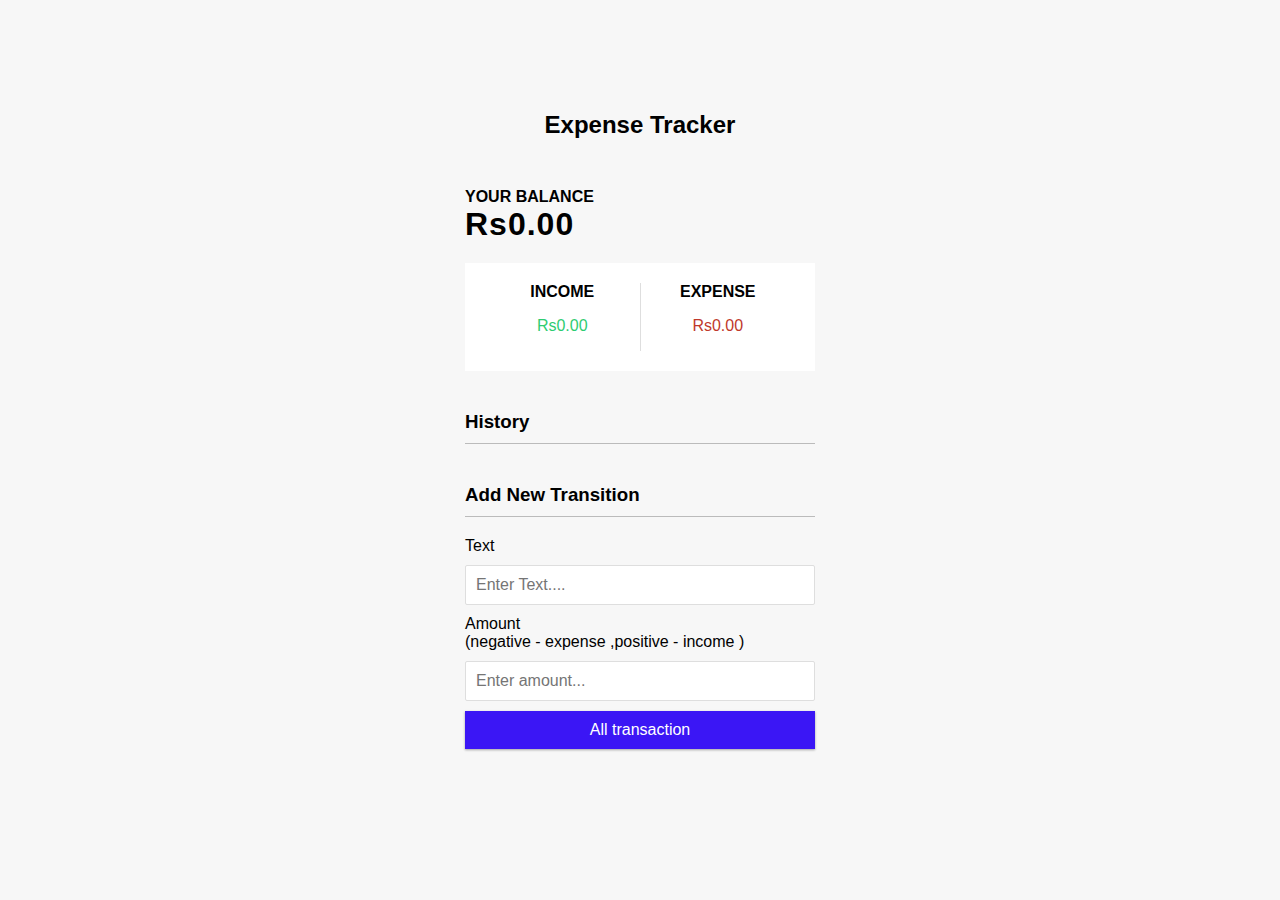
<file: Expense tracker/index.html>
<!DOCTYPE html>
<html lang="en">
  <head>
    <meta charset="UTF-8" />
    <meta
      name="viewport"
      content="width=device-width, initial-scale=1.0"/>
    <title>Expense Tracker</title>
    <link rel="stylesheet" href="style.css" />
  </head>
  <body>
    <h2>Expense Tracker</h2>
    <div class="container">
      <h4>Your Balance</h4>
      <h1 id="balance">0.00</h1>
      <div class="inc-exp-container">
        <div>
          <h4>Income</h4>
          <p id="money-plus" class="money-plus">
            +0.00
          </p>
        </div>
        <div>
          <h4>Expense</h4>
          <p id="money-minus" class="money-minus">
            -0.00
          </p>
        </div>
      </div>

      <h3>History</h3>
      <ul id="list" class="list">
    
      </ul>
      <h3>Add New Transition</h3>
      <form id="form">
          <div class="form-control">
              <label for="text">Text</label>
              <input type="text" id="text" placeholder="Enter Text...."/>
          </div>
          <div class="form-control">
              <label for="amount">Amount <br> (negative - expense ,positive - income )</label>
              <input type="number" id="amount" placeholder="Enter amount..."> 
          </div>
          <button class="btn">All transaction</button>
      </form>
    </div>
    <!-- JavaYscript Project  -->
    <script src="script.js"></script>
  </body>
</html>
</file>
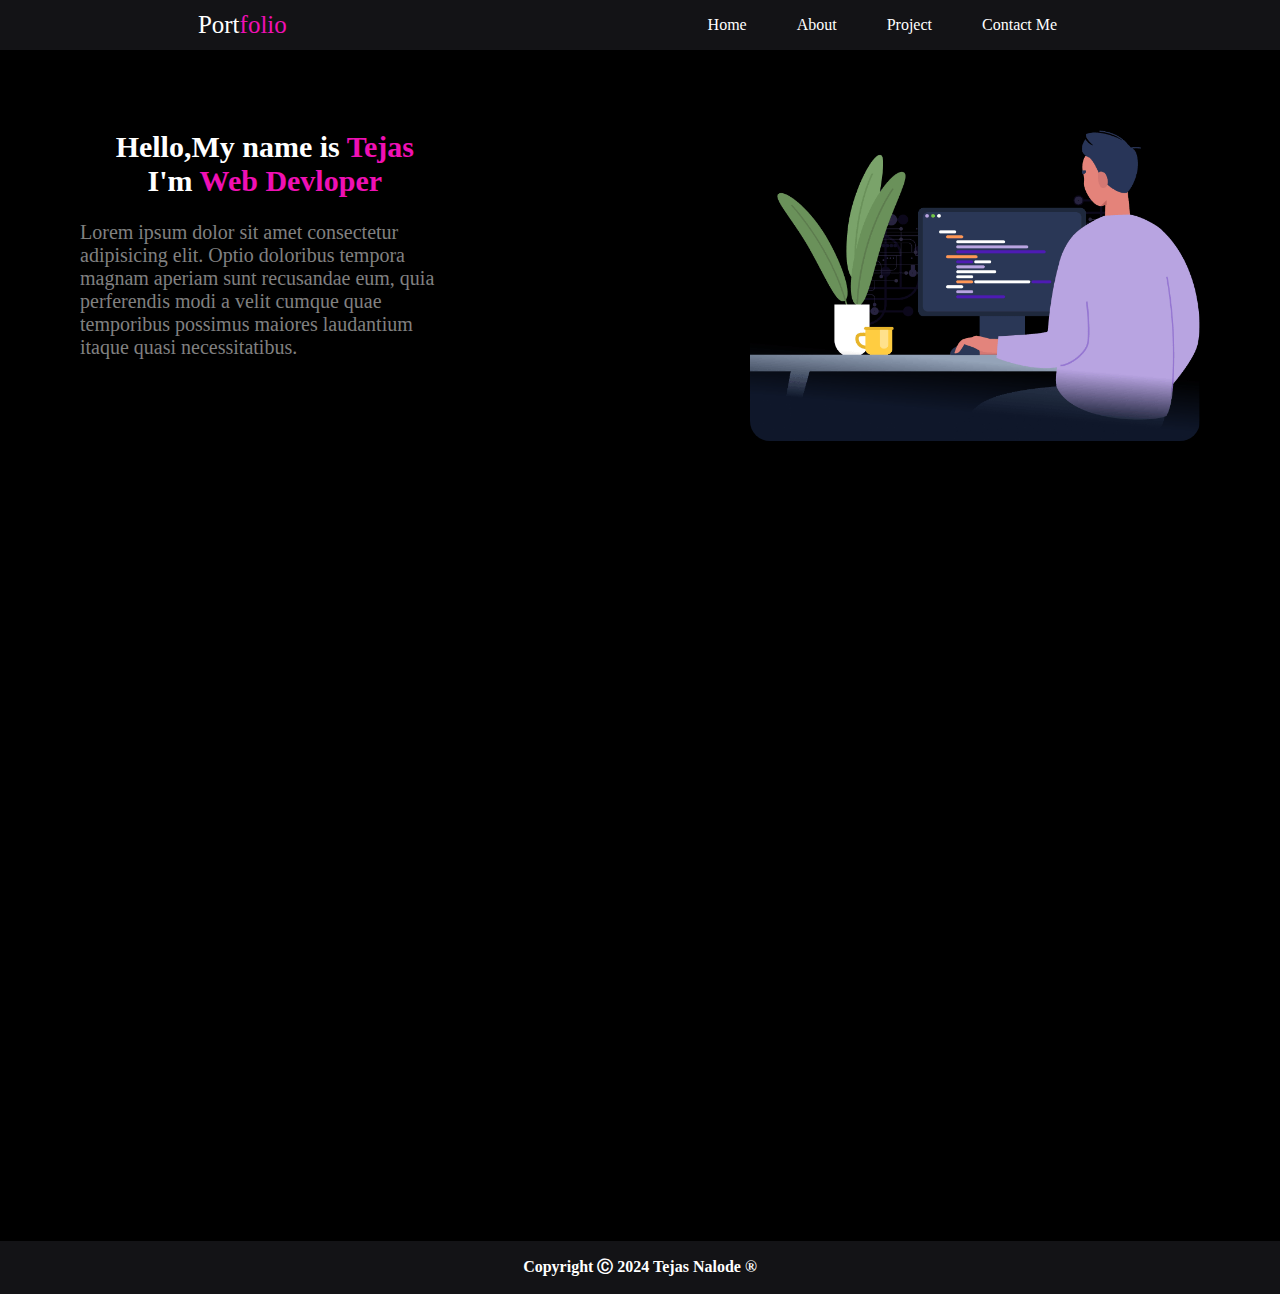
<file: Portfolio/index.html>
<!DOCTYPE html>
<html lang="en">
<head>
    <meta charset="UTF-8">
    <meta name="viewport" content="width=device-width, initial-scale=1.0">
    <title>Portfolio</title>
    <link rel="stylesheet" href="style.css"></div>
</head>
<body>
    <!--start header -->
    <header>
        <nav>
            <div class="left">Port<span>folio</span></div>
            <div class="right">
            <ul>
                <li><a href="index.html">Home</a></li>
                <li><a href="about.html">About</a></li>
                <li><a href="#">Project</a></li>
                <li><a href="contact.html">Contact Me</a></li>
            </ul>
        </nav>    
            </div>
    </header>
    <!-- end header -->
    <!--index content start -->
    <main>
        <div class="container">
            <div class="Lside"><h2>Hello,My name is <span>Tejas</span>
            <br>
            I'm <span>
                Web Devloper
            </h2></span>
            <br>
            <p>Lorem ipsum dolor sit amet consectetur adipisicing elit. Optio doloribus tempora magnam aperiam sunt recusandae eum, quia perferendis modi a velit cumque quae temporibus possimus maiores laudantium itaque quasi necessitatibus.</p>
            <!-- <button>Download CV</button> -->
        </div>
            <div class="Rside">
                <img src="image.png" alt="Devloper image">
            </div>
        </div>
    </main>
    <!-- start footer -->
    <footer>
        <h4>Copyright Ⓒ 2024 Tejas Nalode ® </h4>
    </footer>

</body>
</html>
</file>
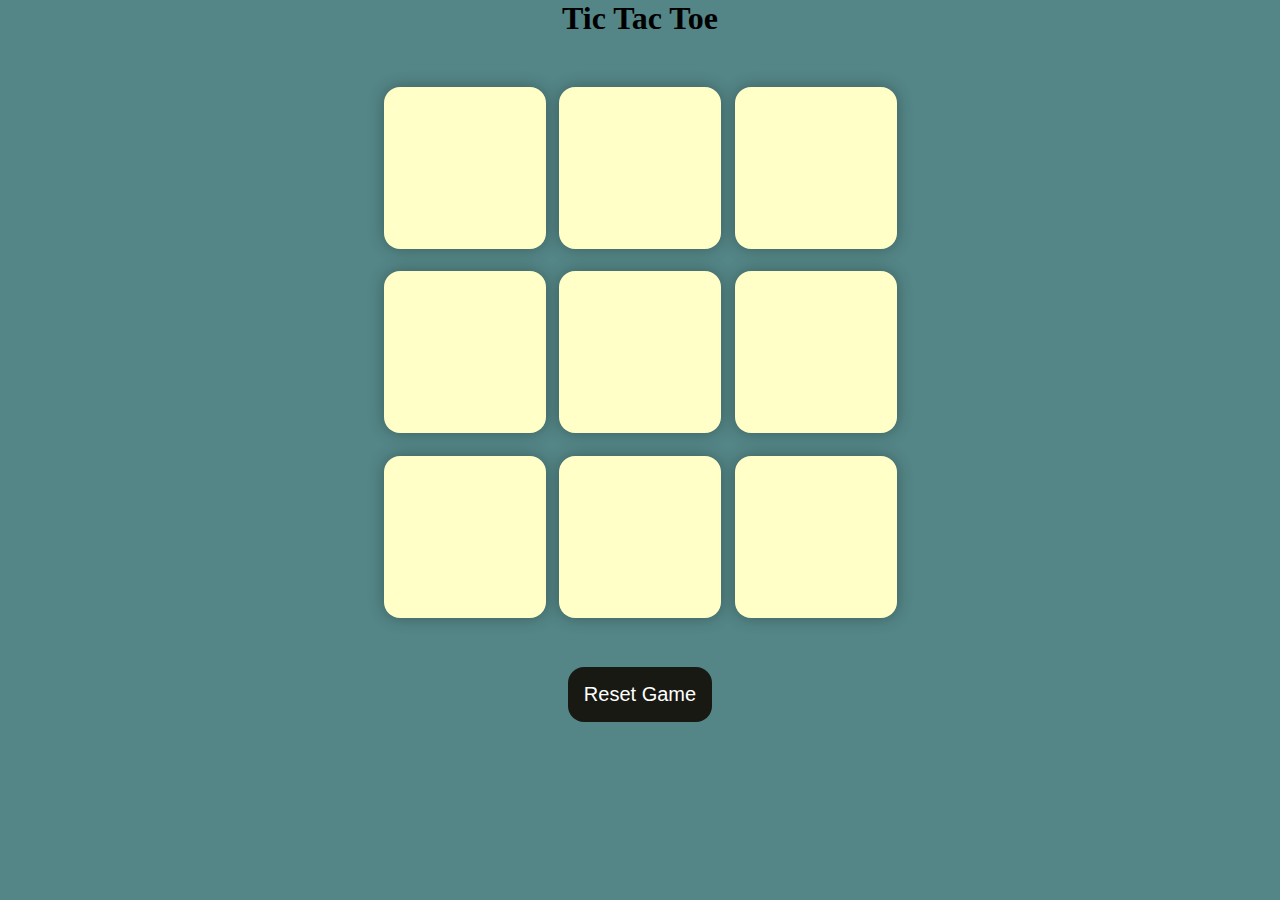
<file: Tic Tac Toe/index.html>
<!DOCTYPE html>
<html lang="en">
<head>
    <meta charset="UTF-8">
    <meta name="viewport" content="width=device-width, initial-scale=1.0">
    <title>Tic-Tac-Toe</title>
    <link rel="stylesheet" href="style.css">
</head>
<body>
    <div class="msg-container hide">
        <p id="msg">Winner</p>
        <button id="new-btn">New Game</button>
      </div>
    <main>
        <h1>Tic Tac Toe</h1>
        <div class="container">
            <div class="game">
                <button class="box"></button>
                <button class="box"></button>
                <button class="box"></button>
                <button class="box"></button>
                <button class="box"></button>
                <button class="box"></button>
                <button class="box"></button>
                <button class="box"></button>
                <button class="box"></button>
            </div>
        </div>
        <button id="reset">Reset Game</button>
    </main>
    <script src="game.js"></script>
</body>
</html>
</file>
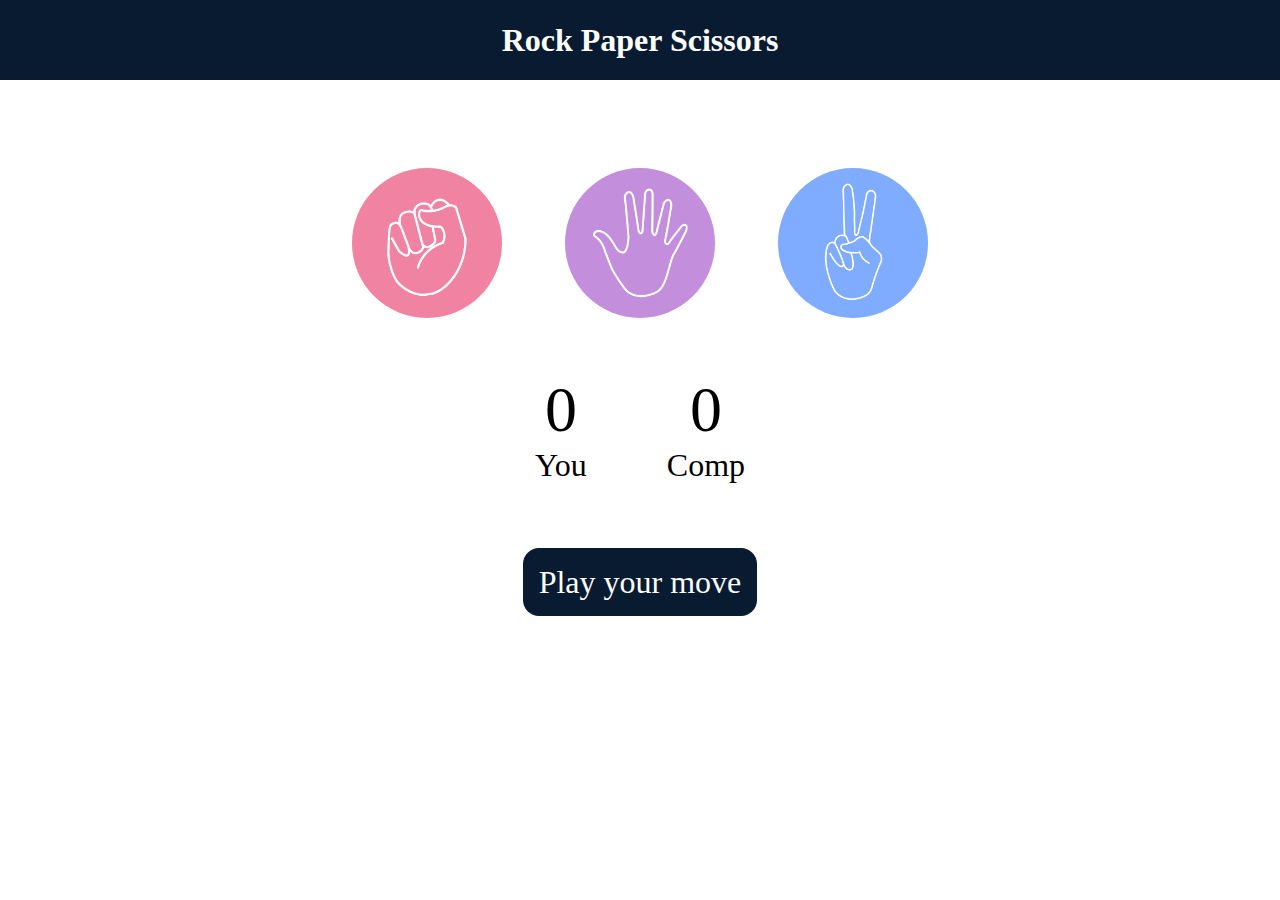
<file: Portfolio/Rock paper scissor/index.html>
<!DOCTYPE html>
<html lang="en">
  <head>
    <meta charset="UTF-8" />
    <meta name="viewport" content="width=device-width, initial-scale=1.0" />
    <title>Rock Paper Scissors Game</title>
    <link rel="stylesheet" href="style.css" />
  </head>
  <body>
    <h1>Rock Paper Scissors</h1>
    <div class="choices">
      <div class="choice" id="rock">
        <img src="./images/rock.png" />
      </div>
      <div class="choice" id="paper">
        <img src="./images/paper.png" />
      </div>
      <div class="choice" id="scissors">
        <img src="./images/scissors.png" />
      </div>
    </div>

    <div class="score-board">
      <div class="score">
        <p id="user-score">0</p>
        <p>You</p>
      </div>
      <div class="score">
        <p id="comp-score">0</p>
        <p>Comp</p>
      </div>
    </div>

    <div class="msg-container">
      <p id="msg">Play your move</p>
    </div>
    <script src="app.js"></script>
  </body>
</html>
</file>
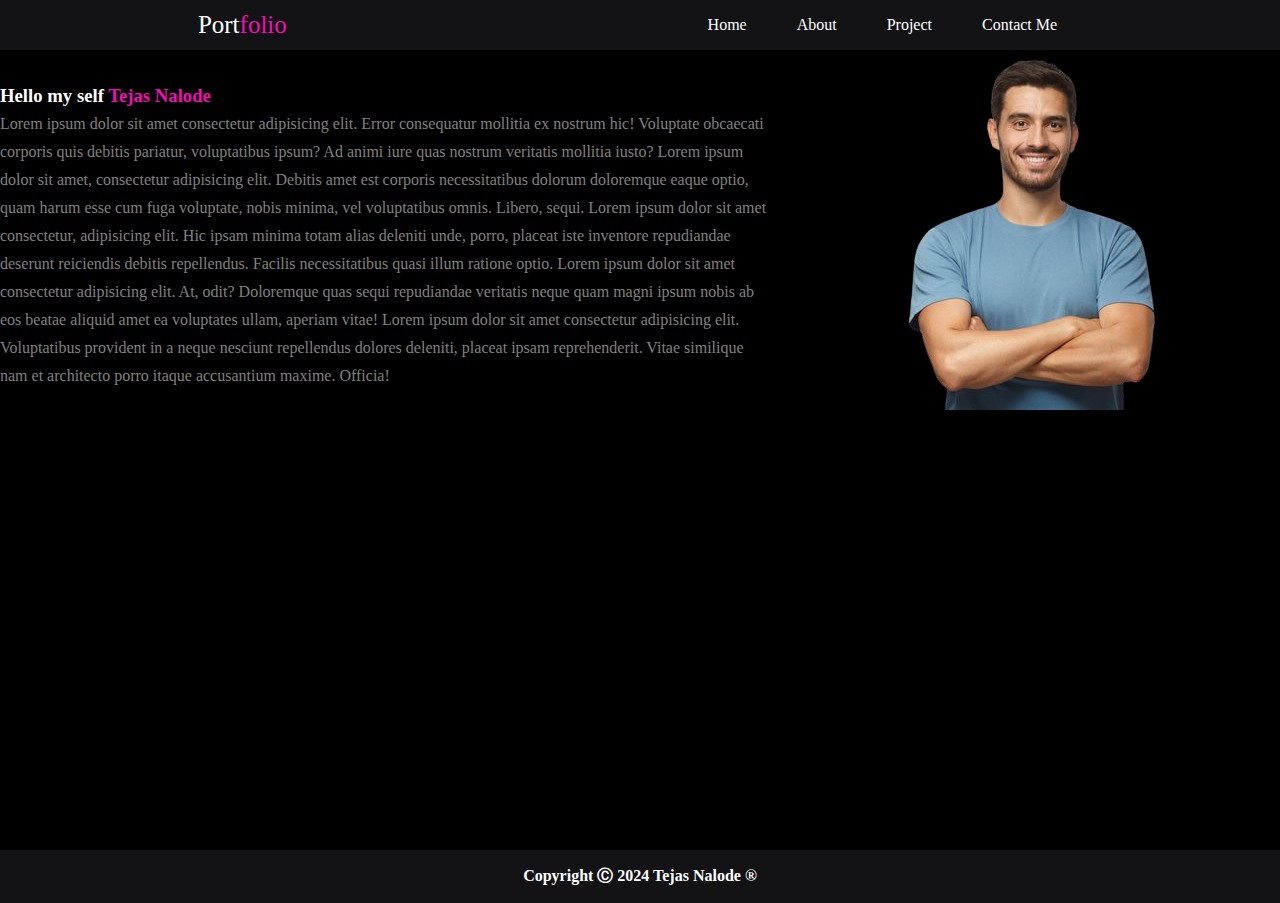
<file: Portfolio/about.html>
<!DOCTYPE html>
<html lang="en">
<head>
    <meta charset="UTF-8">
    <meta name="viewport" content="width=device-width, initial-scale=1.0">
    <title>Portfolio</title>
    <link rel="stylesheet" href="style.css">
</head>
<body>
    <!--start header -->
    <header>
        <nav>
            <div class="left">Port<span>folio</span></div>
            <div class="right">
            <ul>
                <li><a href="index.html">Home</a></li>
                <li><a href="about.html">About</a></li>
               
                <li><a href="#">Project</a></li>
                <li><a href="contact.html">Contact Me</a></li>
            </ul>
        </nav>    
            </div>
    </header>
    <!-- end header -->
    <!--about content start -->
    <main>
        <div class="about">
            <div class="about-content">
                <h3>Hello my self <span>Tejas Nalode</span></h3>
                <p>Lorem ipsum dolor sit amet consectetur adipisicing elit. Error consequatur mollitia ex nostrum hic! Voluptate obcaecati corporis quis debitis pariatur, voluptatibus ipsum? Ad animi iure quas nostrum veritatis mollitia iusto?
                    Lorem ipsum dolor sit amet, consectetur adipisicing elit. Debitis amet est corporis necessitatibus dolorum doloremque eaque optio, quam harum esse cum fuga voluptate, nobis minima, vel voluptatibus omnis. Libero, sequi.
                    Lorem ipsum dolor sit amet consectetur, adipisicing elit. Hic ipsam minima totam alias deleniti unde, porro, placeat iste inventore repudiandae deserunt reiciendis debitis repellendus. Facilis necessitatibus quasi illum ratione optio.
                    Lorem ipsum dolor sit amet consectetur adipisicing elit. At, odit? Doloremque quas sequi repudiandae veritatis neque quam magni ipsum nobis ab eos beatae aliquid amet ea voluptates ullam, aperiam vitae!
                    Lorem ipsum dolor sit amet consectetur adipisicing elit. Voluptatibus provident in a neque nesciunt repellendus dolores deleniti, placeat ipsam reprehenderit. Vitae similique nam et architecto porro itaque accusantium maxime. Officia!
                </p>
            </div>
            <div class="about-img">
                <img src="image2.png">
            </div>
        </div>
    </main>
    <!-- about content end -->
    <!-- start footer -->
    <footer>
            <h4>Copyright Ⓒ 2024 Tejas Nalode ® </h4>
        </footer>
    <!-- End footer -->

</body>
</html>
</file>
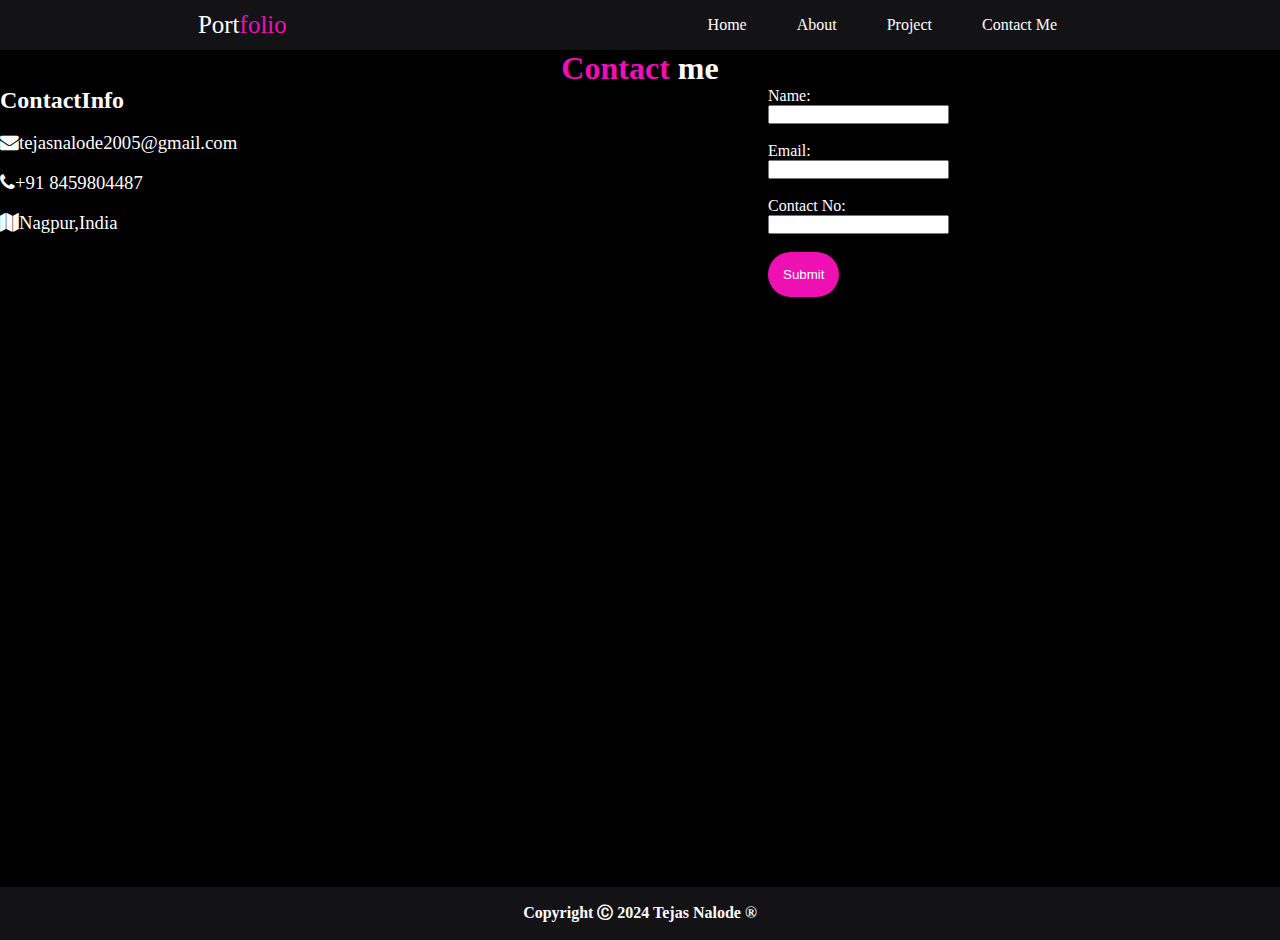
<file: Portfolio/contact.html>
<!DOCTYPE html>
<html lang="en">
<head>
    <meta charset="UTF-8">
    <meta name="viewport" content="width=device-width, initial-scale=1.0">
    <title>Portfolio</title>
    <link rel="stylesheet" href="style.css">
    <link rel="stylesheet" href="https://cdnjs.cloudflare.com/ajax/libs/font-awesome/4.7.0/css/font-awesome.min.css">
</head>
<body>
    <!--start header -->
    <header>
        <nav>
            <div class="left">Port<span>folio</span></div>
            <div class="right">
            <ul>
                <li><a href="index.html">Home</a></li>
                <li><a href="about.html">About</a></li>
                <li><a href="#">Project</a></li>
                <li><a href="contact.html">Contact Me</a></li>
            </ul>
        </nav>    
            </div>
    </header>
    <!-- end header -->
    <!--contact content start -->
    <main>
        <div class="contact">
            <h1><span>Contact</span> me</h1>
        </div>
        <div class="contact-left">
            <h2>ContactInfo</h2>
            <br>
            <h3><p class="fa fa-envelope">tejasnalode2005@gmail.com</p></h3>
            <br>
            <h3><p class="fa fa-phone">+91 8459804487</p></h3>
            <br>
            <h3><p class="fa fa-map marker">Nagpur,India</p></h3>
        </div>
        <div class="contact-right">
                <form action="submit_form.php" method="post">
                    <label for="name">Name:</label><br>
                    <input type="text" id="name" name="name" required><br><br>
            
                    <label for="email">Email:</label><br>
                    <input type="email" id="email" name="email" required><br><br>
            
                    <label for="contact">Contact No:</label><br>
                    <input type="tel" id="contact" name="contact" required><br><br>
            
                    <input type="submit" value="Submit" class="button">
        </div>  
         <!--contact content end -->
    </main>
    <!-- start footer -->
    <footer>
        <h4>Copyright Ⓒ 2024 Tejas Nalode ® </h4>
    </footer>

</body>
</html>
</file>
<file: Expense tracker/style.css>
:root {
    --box-shadow: 0 1px 3px rgba(0, 0, 0, 0.12),
      0 1px 2px rgba(0, 0, 0, 0.24);
  }
  
  * {
    box-sizing: border-box;
  }
  
  body {
    background-color: #f7f7f7;
    display: flex;
    flex-direction: column;
    align-items: center;
    justify-content: center;
    min-height: 100vh;
    margin: 0;
    font-family: -apple-system, BlinkMacSystemFont,
      "Segoe UI", Roboto, Oxygen, Ubuntu, Cantarell,
      "Open Sans", "Helvetica Neue", sans-serif;
  }
  
  .container {
    margin: 30px auto;
    width: 350px;
  }
  
  h1 {
    letter-spacing: 1px;
    margin: 0;
  }
  
  h3 {
    border-bottom: 1px solid #bbb;
    padding-bottom: 10px;
    margin: 40px 0 10px;
  }
  
  h4 {
    margin: 0;
    text-transform: uppercase;
  }
  
  .inc-exp-container {
    background-color: #fff;
    box-shadow: var(--box--shadow);
    padding: 20px;
    display: flex;
    justify-content: center;
    margin: 20px 0;
  }
  
  .inc-exp-container > div {
    flex: 1;
    text-align: center;
  }
  
  .inc-exp-container > div:first-of-type {
    border-right: 1px solid #dedede;
  }
  
  .money {
    font-size: 2;
    letter-spacing: 1px;
    margin: 5px 0;
  }
  .money-plus {
    color: #2ecc71;
  }
  
  .money-minus {
    color: #c0392b;
  }
  
  label {
    display: inline-block;
    margin: 10px 0;
  }
  
  input[type="text"],
  input[type="number"] {
    border: 1px solid #dedede;
    border-radius: 2px;
    display: block;
    font-size: 16px;
    padding: 10px;
    width: 100%;
  }
  
  .btn {
    cursor: pointer;
    background-color: #3b16f5;
    box-shadow: var(--box-shadow);
    color: #fff;
    border: 0;
    display: block;
    font-size: 16px;
    margin: 10px 0 30px;
    padding: 10px;
    width: 100%;
  }
  
  .btn:focus,
  .delete-btn:focus {
    outline: 0;
  }
  
  .list {
    list-style-type: none;
    padding: 0;
    margin-bottom: 40px;
  }
  
  .list li {
    background-color: #fff;
    box-shadow: var(--box--shadow);
    color: #333;
    display: flex;
    justify-content: space-between;
    position: relative;
    padding: 10px;
    margin: 10px 0;
  }
  
  .list li.plus {
    border-right: 5px solid #2ecc71;
  }
  
  .list li.minus {
    border-right: 5px solid #c0392b;
  }
  
  .delete-btn {
    cursor: pointer;
    background-color: #e74c3c;
    border: 0;
    color: #fff;
    font-size: 20px;
    line-height: 20px;
    padding: 2px 5px;
    position: absolute;
    top: 50%;
    left: 0;
    transform: translate(-100%, -50%);
    opacity: 0;
    transition: opacity 0.3s ease;
  }
  
  .list li:hover .delete-btn {
    opacity: 1;
  }
</file>
<file: Portfolio/style.css>
/* header start */
*{
    margin: 0;
    padding: 0;
    
}
body{
     background-color: rgb(0, 0, 0);
     color:white;
}
nav{
    display: flex;
    justify-content: space-around;
    align-items: center;
    background-color: rgb(19, 19, 22);
    height: 50px;
}
nav ul{
    display: flex;
    justify-content: centre;
}
nav ul li{
    list-style: none;
    margin: 0 25px;
}
nav ul li a{
    text-decoration: none;
    color: white;
}
.left{
    font-size: 25px;
}
ul li a:hover{
    color: rgb(239, 16, 180);
    font-size: 15px;
}
span{
    color: rgb(239, 16, 180);
    
}
/* header end */
/* main index start*/
.container{ 
    overflow: auto;
    margin:5rem;
}
.Lside{
    float: left;
    text-align: center;
    width: 33%;
    font-size: 20px;
}
.Lside p{
    color: grey;
    text-align: left;
}


.Rside img{
    max-height: 500px;
    max-width: 450px;
    border-radius: 20px;
    float: right;
}
/* main index start*/

/* About page start */
.about-content{
    width: 60%;
    float: left;
    justify-content: center;
    align-items: center;
    text-align: left;
    line-height: 1.75rem;
    margin-top: 2rem; 
}
.about-content p{
    color: gray;
    text-align:left;

}
.about-img{
    width: 40%;
    float: right;
}
/* About page end */

/* Service Page start */
.box{
    gap: 10px;
    display: flex;
    justify-content: center;
    margin-top: 5rem;
    height: 150px;
    border: 2px;
    border-radius: 20px;
    text-align: center;
    
}
/* Service Page end */

/* Contact Page */
.contact {
    display: flex;
    align-items: center;
    justify-content: center;
}
.contact-left{
    float: left;
    width: 30%;
}
.contact-right{
    float: right;
    width: 40%;
}
.contact-right .button{
    background-color: rgb(239, 16, 180);
    border: 0;
    padding: 15px;
    color: white;
    border-radius: 25px;
    
}
/* contact page end */
/* footer */
footer{
    margin-top: 50rem;
    display: flex;
    justify-content: center;
    background-color: rgb(19, 19, 22);
    padding: 1rem;
}
</file>
<file: Tic Tac Toe/style.css>
*{
    margin: 0;
    padding: 0;
}

body{
    background-color:#548687 ;
    text-align: center;
}

.container{
    height: 70vh;
    display: flex;
    justify-content: center;
    align-items: center;
}
.game{
    height: 60vmin;
    width: 60vmin;
    display: flex;
    flex-wrap: wrap;
    justify-content: center;
    align-items: center;
    gap: 1.5vmin;
}
.box{
    height: 18vmin;
    width: 18vmin;
    border-radius: 1rem;
    border: none;
    box-shadow: 0 0 1rem rgba(0,0,0,0.3);
    font-size: 8vmin;
    color: #b0413e;
    background-color: #ffffc7;
}
#reset
{
    padding: 1rem;
    font-size: 1.25rem;
    background-color: #191913;
    color: #fff;
    border-radius: 1rem;
    border: none;
}
#new-btn {
    padding: 1rem;
    font-size: 1.25rem;
    background-color: #191913;
    color: #fff;
    border-radius: 1rem;
    border: none;
  }
#msg {
    color: #ffffc7;
    font-size: 5vmin;
  }
  
  .msg-container {
    height: 100vmin;
    display: flex;
    justify-content: center;
    align-items: center;
    flex-direction: column;
    gap: 4rem;
  }
  
  .hide {
    display: none;
  }
</file>
<file: Portfolio/Rock paper scissor/style.css>
* {
    margin: 0;
    padding: 0;
    text-align: center;
  }
  
  h1 {
    background-color: #081b31;
    color: #fff;
    height: 5rem;
    line-height: 5rem;
  }
  
  .choice {
    height: 165px;
    width: 165px;
    border-radius: 50%;
    display: flex;
    justify-content: center;
    align-items: center;
  }
  
  .choice:hover {
    cursor: pointer;
    background-color: #081b31;
  }
  
  img {
    height: 150px;
    width: 150px;
    object-fit: cover;
    border-radius: 50%;
  }
  
  .choices {
    display: flex;
    justify-content: center;
    align-items: center;
    gap: 3rem;
    margin-top: 5rem;
  }
  
  .score-board {
    display: flex;
    justify-content: center;
    align-items: center;
    font-size: 2rem;
    margin-top: 3rem;
    gap: 5rem;
  }
  
  #user-score,
  #comp-score {
    font-size: 4rem;
  }
  
  .msg-container {
    margin-top: 5rem;
  }
  
  #msg {
    background-color: #081b31;
    color: #fff;
    font-size: 2rem;
    display: inline;
    padding: 1rem;
    border-radius: 1rem;
  }
</file>
